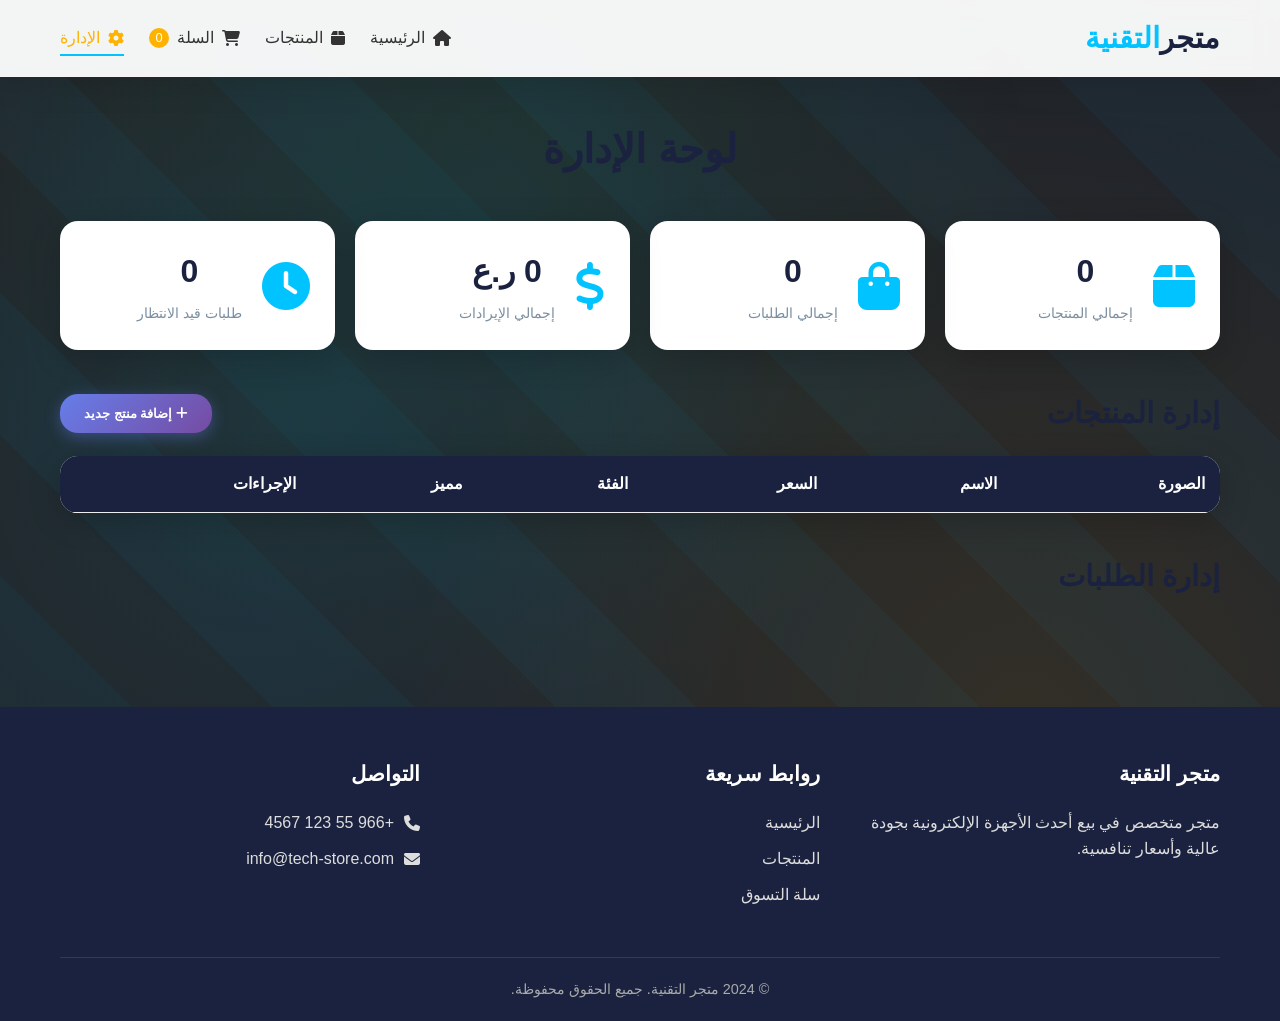
<file: admin.html>
<!DOCTYPE html>
<html lang="ar" dir="rtl">
<head>
    <meta charset="UTF-8">
    <meta name="viewport" content="width=device-width, initial-scale=1.0">
    <title>لوحة الإدارة - متجر الإلكترونيات</title>
    <link rel="stylesheet" href="https://cdnjs.cloudflare.com/ajax/libs/font-awesome/6.4.0/css/all.min.css">
    <link rel="stylesheet" href="style.css">
</head>
<body>
    <!-- شريط التنقل -->
    <nav class="navbar">
        <div class="container">
            <a href="index.html" class="logo">متجر<span>التقنية</span></a>
            
            <div class="nav-links">
                <a href="index.html"><i class="fas fa-home"></i> الرئيسية</a>
                <a href="products.html"><i class="fas fa-box"></i> المنتجات</a>
                <a href="cart.html"><i class="fas fa-shopping-cart"></i> السلة 
                    <span class="cart-count">0</span>
                </a>
                <a href="admin.html" class="active admin-link"><i class="fas fa-cog"></i> الإدارة</a>
            </div>
            
            <button class="menu-toggle">
                <i class="fas fa-bars"></i>
            </button>
        </div>
    </nav>

    <!-- لوحة الإدارة -->
    <section class="admin-section">
        <div class="container">
            <h1 class="page-title">لوحة الإدارة</h1>
            
            <!-- إحصائيات -->
            <div id="admin-dashboard">
                <div class="dashboard-stats">
                    <div class="stat-card">
                        <i class="fas fa-box"></i>
                        <div class="stat-info">
                            <h3 id="total-products">0</h3>
                            <p>إجمالي المنتجات</p>
                        </div>
                    </div>
                    <div class="stat-card">
                        <i class="fas fa-shopping-bag"></i>
                        <div class="stat-info">
                            <h3 id="total-orders">0</h3>
                            <p>إجمالي الطلبات</p>
                        </div>
                    </div>
                    <div class="stat-card">
                        <i class="fas fa-dollar-sign"></i>
                        <div class="stat-info">
                            <h3 id="total-revenue">0 ر.ع</h3>
                            <p>إجمالي الإيرادات</p>
                        </div>
                    </div>
                    <div class="stat-card">
                        <i class="fas fa-clock"></i>
                        <div class="stat-info">
                            <h3 id="pending-orders">0</h3>
                            <p>طلبات قيد الانتظار</p>
                        </div>
                    </div>
                </div>

                <!-- إدارة المنتجات -->
                <div class="admin-section-header">
                    <h2>إدارة المنتجات</h2>
                    <button class="btn" onclick="showAddProductForm()">
                        <i class="fas fa-plus"></i> إضافة منتج جديد
                    </button>
                </div>

                <div id="product-management" class="products-table-container">
                    <table class="products-table">
                        <thead>
                            <tr>
                                <th>الصورة</th>
                                <th>الاسم</th>
                                <th>السعر</th>
                                <th>الفئة</th>
                                <th>مميز</th>
                                <th>الإجراءات</th>
                            </tr>
                        </thead>
                        <tbody id="products-table-body">
                            <!-- سيتم ملء هذا القسم بـ JavaScript -->
                        </tbody>
                    </table>
                </div>

                <!-- إدارة الطلبات -->
                <div class="admin-section-header">
                    <h2>إدارة الطلبات</h2>
                </div>

                <div class="orders-container">
                    <div id="orders-list">
                        <!-- سيتم ملء هذا القسم بـ JavaScript -->
                    </div>
                </div>
            </div>
        </div>
    </section>

    <!-- نافذة إضافة/تعديل منتج -->
    <div id="product-modal" class="modal">
        <div class="modal-content">
            <div class="modal-header">
                <h2 id="modal-title">إضافة منتج جديد</h2>
                <button class="close-modal" onclick="closeProductModal()">
                    <i class="fas fa-times"></i>
                </button>
            </div>
            <form id="product-form" onsubmit="saveProduct(event)">
                <div class="form-group">
                    <label for="product-name">اسم المنتج</label>
                    <input type="text" id="product-name" required>
                </div>
                <div class="form-group">
                    <label for="product-description">الوصف</label>
                    <textarea id="product-description" rows="3" required></textarea>
                </div>
                <div class="form-group">
                    <label for="product-price">السعر</label>
                    <input type="number" id="product-price" step="0.01" required>
                </div>
                <div class="form-group">
                    <label for="product-image">رابط الصورة</label>
                    <input type="url" id="product-image" required>
                </div>
                <div class="form-group">
                    <label for="product-category">الفئة</label>
                    <select id="product-category" required>
                        <option value="">اختر الفئة</option>
                        <option value="هواتف">هواتف</option>
                        <option value="حواسيب">حواسيب</option>
                        <option value="ساعات ذكية">ساعات ذكية</option>
                        <option value="سماعات">سماعات</option>
                        <option value="كاميرات">كاميرات</option>
                        <option value="أجهزة لوحية">أجهزة لوحية</option>
                    </select>
                </div>
                <div class="form-group">
                    <label>
                        <input type="checkbox" id="product-featured">
                        منتج مميز
                    </label>
                </div>
                <input type="hidden" id="product-id">
                <div class="modal-actions">
                    <button type="submit" class="btn">حفظ</button>
                    <button type="button" class="btn btn-secondary" onclick="closeProductModal()">إلغاء</button>
                </div>
            </form>
        </div>
    </div>

    <!-- الفوتر -->
    <footer>
        <div class="container">
            <div class="footer-content">
                <div class="footer-section">
                    <h3>متجر التقنية</h3>
                    <p>متجر متخصص في بيع أحدث الأجهزة الإلكترونية بجودة عالية وأسعار تنافسية.</p>
                </div>
                <div class="footer-section">
                    <h3>روابط سريعة</h3>
                    <a href="index.html">الرئيسية</a>
                    <a href="products.html">المنتجات</a>
                    <a href="cart.html">سلة التسوق</a>
                </div>
                <div class="footer-section">
                    <h3>التواصل</h3>
                    <p><i class="fas fa-phone"></i> +966 55 123 4567</p>
                    <p><i class="fas fa-envelope"></i> info@tech-store.com</p>
                </div>
            </div>
            <div class="footer-bottom">
                <p>&copy; 2024 متجر التقنية. جميع الحقوق محفوظة.</p>
            </div>
        </div>
    </footer>

    <script src="script.js"></script>
</body>
</html>
</file>
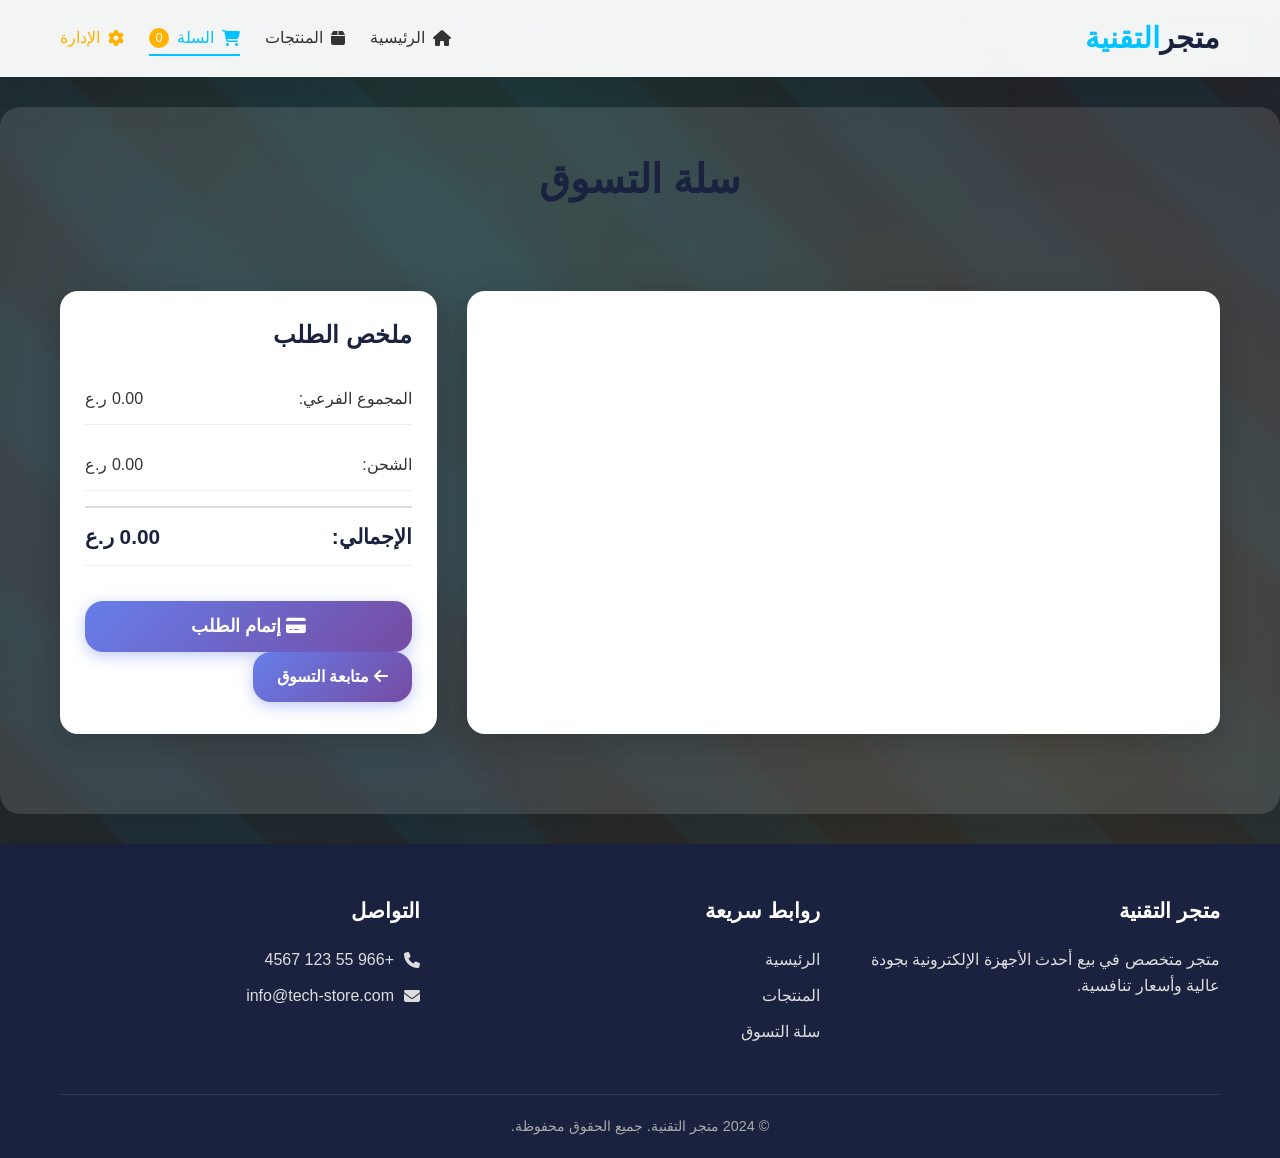
<file: cart.html>
<!DOCTYPE html>
<html lang="ar" dir="rtl">
<head>
    <meta charset="UTF-8">
    <meta name="viewport" content="width=device-width, initial-scale=1.0">
    <title>سلة التسوق - متجر الإلكترونيات</title>
    <link rel="stylesheet" href="https://cdnjs.cloudflare.com/ajax/libs/font-awesome/6.4.0/css/all.min.css">
    <link rel="stylesheet" href="style.css">
</head>
<body>
    <!-- شريط التنقل -->
    <nav class="navbar">
        <div class="container">
            <a href="index.html" class="logo">متجر<span>التقنية</span></a>
            
            <div class="nav-links">
                <a href="index.html"><i class="fas fa-home"></i> الرئيسية</a>
                <a href="products.html"><i class="fas fa-box"></i> المنتجات</a>
                <a href="cart.html" class="active"><i class="fas fa-shopping-cart"></i> السلة 
                    <span class="cart-count">0</span>
                </a>
                <a href="admin.html" class="admin-link"><i class="fas fa-cog"></i> الإدارة</a>
            </div>
            
            <button class="menu-toggle">
                <i class="fas fa-bars"></i>
            </button>
        </div>
    </nav>

    <!-- صفحة سلة التسوق -->
    <section class="cart-section">
        <div class="container">
            <h1 class="page-title">سلة التسوق</h1>
            
            <div class="cart-container">
                <div class="cart-items-container">
                    <div id="cart-items">
                        <!-- سيتم ملء هذا القسم بـ JavaScript -->
                    </div>
                </div>
                
                <div class="cart-summary">
                    <h2>ملخص الطلب</h2>
                    <div class="summary-row">
                        <span>المجموع الفرعي:</span>
                        <span id="cart-subtotal">0.00 ر.ع</span>
                    </div>
                    <div class="summary-row">
                        <span>الشحن:</span>
                        <span id="cart-shipping">0.00 ر.ع</span>
                    </div>
                    <div class="summary-row total">
                        <span>الإجمالي:</span>
                        <span id="cart-total">0.00 ر.ع</span>
                    </div>
                    <button class="btn checkout-btn" onclick="proceedToCheckout()">
                        <i class="fas fa-credit-card"></i> إتمام الطلب
                    </button>
                    <a href="products.html" class="btn btn-secondary">
                        <i class="fas fa-arrow-left"></i> متابعة التسوق
                    </a>
                </div>
            </div>
        </div>
    </section>

    <!-- الفوتر -->
    <footer>
        <div class="container">
            <div class="footer-content">
                <div class="footer-section">
                    <h3>متجر التقنية</h3>
                    <p>متجر متخصص في بيع أحدث الأجهزة الإلكترونية بجودة عالية وأسعار تنافسية.</p>
                </div>
                <div class="footer-section">
                    <h3>روابط سريعة</h3>
                    <a href="index.html">الرئيسية</a>
                    <a href="products.html">المنتجات</a>
                    <a href="cart.html">سلة التسوق</a>
                </div>
                <div class="footer-section">
                    <h3>التواصل</h3>
                    <p><i class="fas fa-phone"></i> +966 55 123 4567</p>
                    <p><i class="fas fa-envelope"></i> info@tech-store.com</p>
                </div>
            </div>
            <div class="footer-bottom">
                <p>&copy; 2024 متجر التقنية. جميع الحقوق محفوظة.</p>
            </div>
        </div>
    </footer>

    <script src="script.js"></script>
</body>
</html>
</file>
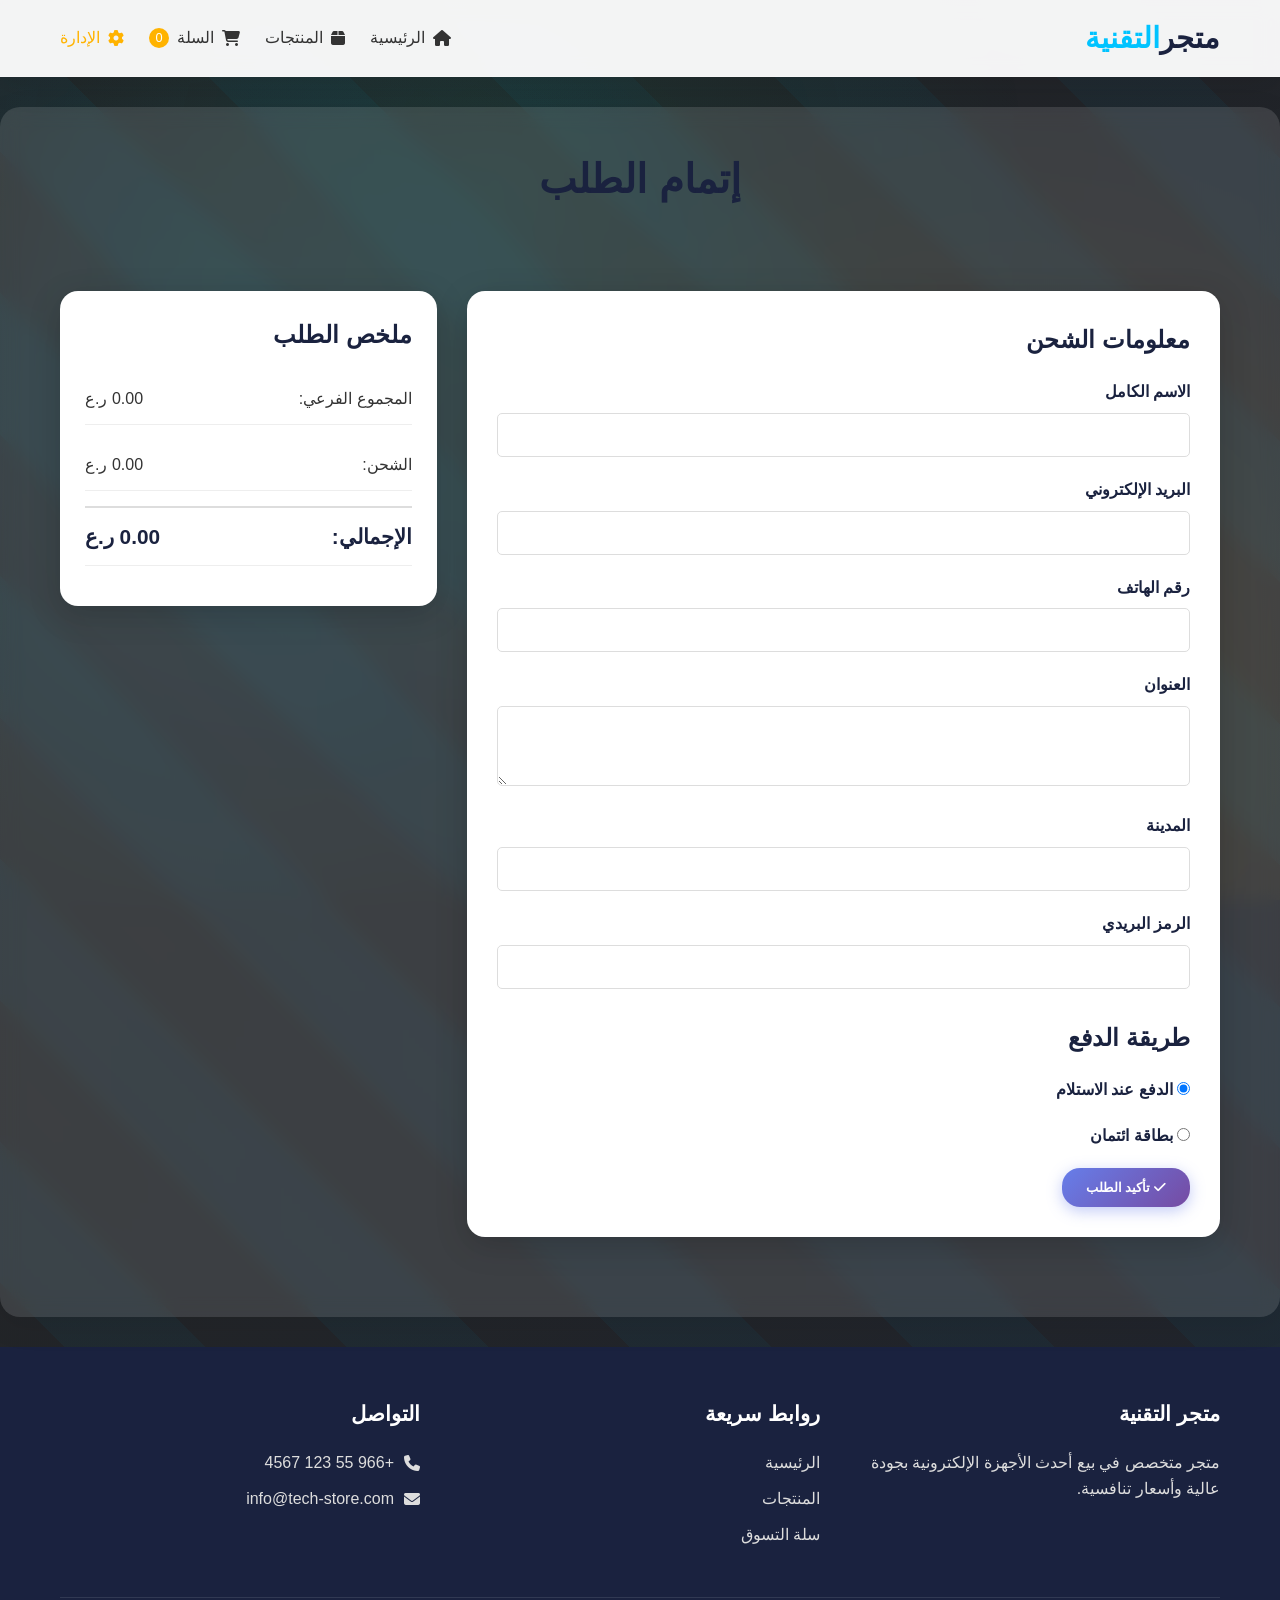
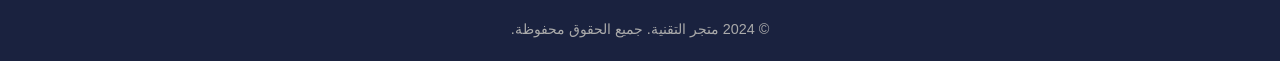
<file: checkout.html>
<!DOCTYPE html>
<html lang="ar" dir="rtl">
<head>
    <meta charset="UTF-8">
    <meta name="viewport" content="width=device-width, initial-scale=1.0">
    <title>إتمام الطلب - متجر الإلكترونيات</title>
    <link rel="stylesheet" href="https://cdnjs.cloudflare.com/ajax/libs/font-awesome/6.4.0/css/all.min.css">
    <link rel="stylesheet" href="style.css">
</head>
<body>
    <!-- شريط التنقل -->
    <nav class="navbar">
        <div class="container">
            <a href="index.html" class="logo">متجر<span>التقنية</span></a>
            
            <div class="nav-links">
                <a href="index.html"><i class="fas fa-home"></i> الرئيسية</a>
                <a href="products.html"><i class="fas fa-box"></i> المنتجات</a>
                <a href="cart.html"><i class="fas fa-shopping-cart"></i> السلة 
                    <span class="cart-count">0</span>
                </a>
                <a href="admin.html" class="admin-link"><i class="fas fa-cog"></i> الإدارة</a>
            </div>
            
            <button class="menu-toggle">
                <i class="fas fa-bars"></i>
            </button>
        </div>
    </nav>

    <!-- صفحة الدفع -->
    <section class="checkout-section">
        <div class="container">
            <h1 class="page-title">إتمام الطلب</h1>
            
            <div class="checkout-container">
                <div class="checkout-form-container">
                    <form id="checkout-form" onsubmit="placeOrder(event)">
                        <h2>معلومات الشحن</h2>
                        
                        <div class="form-group">
                            <label for="full-name">الاسم الكامل</label>
                            <input type="text" id="full-name" required>
                        </div>
                        
                        <div class="form-group">
                            <label for="email">البريد الإلكتروني</label>
                            <input type="email" id="email" required>
                        </div>
                        
                        <div class="form-group">
                            <label for="phone">رقم الهاتف</label>
                            <input type="tel" id="phone" required>
                        </div>
                        
                        <div class="form-group">
                            <label for="address">العنوان</label>
                            <textarea id="address" rows="3" required></textarea>
                        </div>
                        
                        <div class="form-group">
                            <label for="city">المدينة</label>
                            <input type="text" id="city" required>
                        </div>
                        
                        <div class="form-group">
                            <label for="postal-code">الرمز البريدي</label>
                            <input type="text" id="postal-code" required>
                        </div>
                        
                        <h2>طريقة الدفع</h2>
                        
                        <div class="form-group">
                            <label>
                                <input type="radio" name="payment" value="cash" checked>
                                الدفع عند الاستلام
                            </label>
                        </div>
                        
                        <div class="form-group">
                            <label>
                                <input type="radio" name="payment" value="card">
                                بطاقة ائتمان
                            </label>
                        </div>
                        
                        <button type="submit" class="btn">
                            <i class="fas fa-check"></i> تأكيد الطلب
                        </button>
                    </form>
                </div>
                
                <div class="checkout-summary">
                    <h2>ملخص الطلب</h2>
                    <div id="order-summary-items">
                        <!-- سيتم ملء هذا القسم بـ JavaScript -->
                    </div>
                    <div class="summary-row">
                        <span>المجموع الفرعي:</span>
                        <span id="summary-subtotal">0.00 ر.ع</span>
                    </div>
                    <div class="summary-row">
                        <span>الشحن:</span>
                        <span id="summary-shipping">0.00 ر.ع</span>
                    </div>
                    <div class="summary-row total">
                        <span>الإجمالي:</span>
                        <span id="summary-total">0.00 ر.ع</span>
                    </div>
                </div>
            </div>
        </div>
    </section>

    <!-- الفوتر -->
    <footer>
        <div class="container">
            <div class="footer-content">
                <div class="footer-section">
                    <h3>متجر التقنية</h3>
                    <p>متجر متخصص في بيع أحدث الأجهزة الإلكترونية بجودة عالية وأسعار تنافسية.</p>
                </div>
                <div class="footer-section">
                    <h3>روابط سريعة</h3>
                    <a href="index.html">الرئيسية</a>
                    <a href="products.html">المنتجات</a>
                    <a href="cart.html">سلة التسوق</a>
                </div>
                <div class="footer-section">
                    <h3>التواصل</h3>
                    <p><i class="fas fa-phone"></i> +966 55 123 4567</p>
                    <p><i class="fas fa-envelope"></i> info@tech-store.com</p>
                </div>
            </div>
            <div class="footer-bottom">
                <p>&copy; 2024 متجر التقنية. جميع الحقوق محفوظة.</p>
            </div>
        </div>
    </footer>

    <script src="script.js"></script>
</body>
</html>
</file>
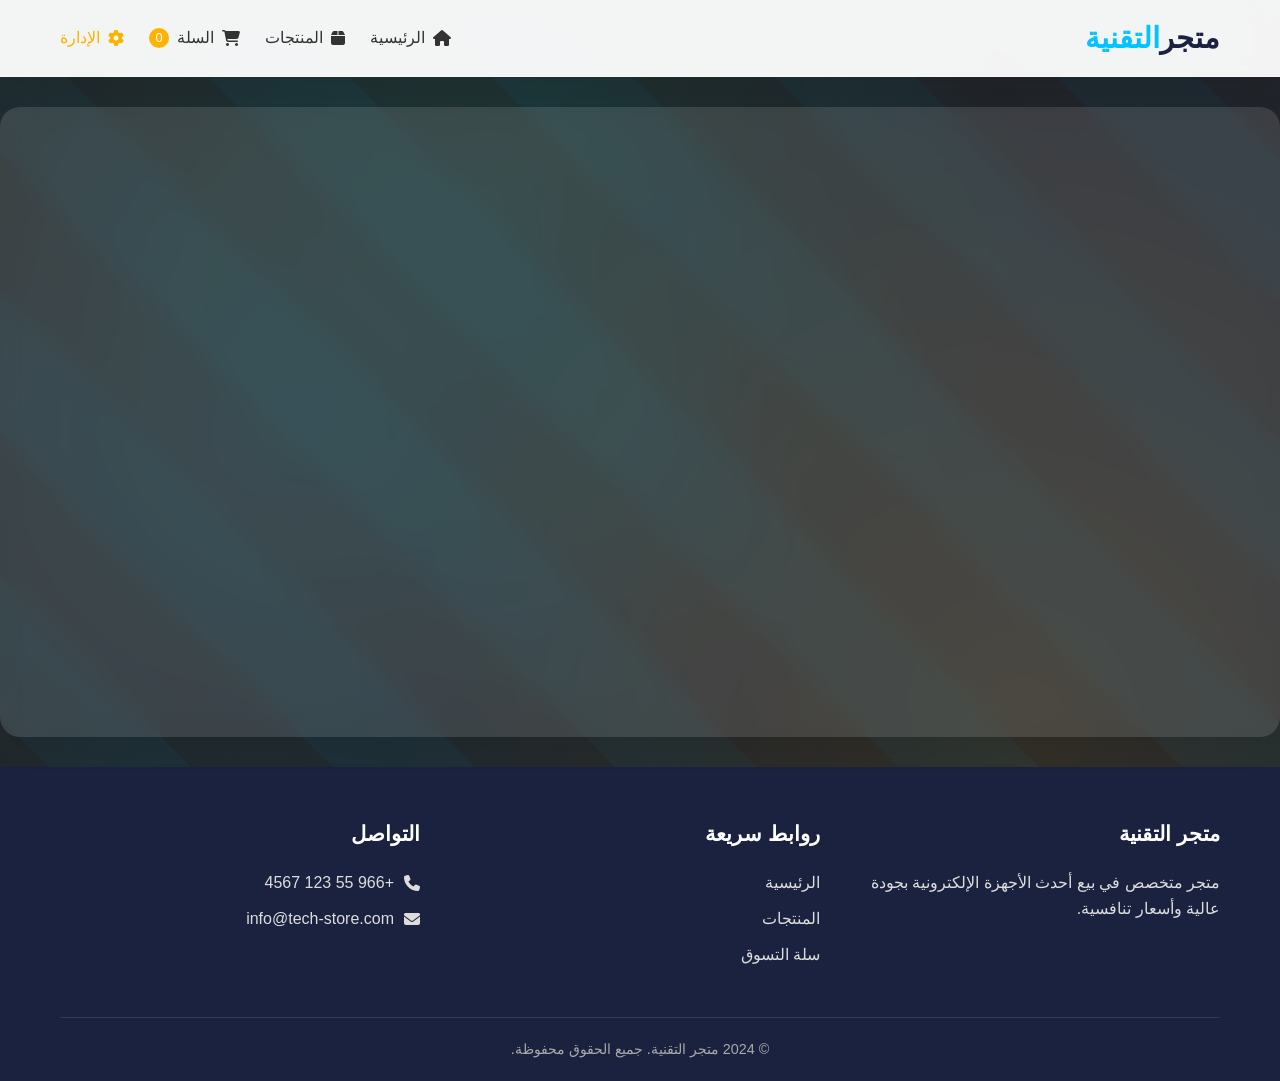
<file: product-details.html>
<!DOCTYPE html>
<html lang="ar" dir="rtl">
<head>
    <meta charset="UTF-8">
    <meta name="viewport" content="width=device-width, initial-scale=1.0">
    <title>تفاصيل المنتج - متجر الإلكترونيات</title>
    <link rel="stylesheet" href="https://cdnjs.cloudflare.com/ajax/libs/font-awesome/6.4.0/css/all.min.css">
    <link rel="stylesheet" href="style.css">
</head>
<body>
    <!-- شريط التنقل -->
    <nav class="navbar">
        <div class="container">
            <a href="index.html" class="logo">متجر<span>التقنية</span></a>
            
            <div class="nav-links">
                <a href="index.html"><i class="fas fa-home"></i> الرئيسية</a>
                <a href="products.html"><i class="fas fa-box"></i> المنتجات</a>
                <a href="cart.html"><i class="fas fa-shopping-cart"></i> السلة 
                    <span class="cart-count">0</span>
                </a>
                <a href="admin.html" class="admin-link"><i class="fas fa-cog"></i> الإدارة</a>
            </div>
            
            <button class="menu-toggle">
                <i class="fas fa-bars"></i>
            </button>
        </div>
    </nav>

    <!-- تفاصيل المنتج -->
    <section class="product-detail-section">
        <div class="container">
            <div id="product-details">
                <!-- سيتم ملء هذا القسم بـ JavaScript -->
            </div>
        </div>
    </section>

    <!-- الفوتر -->
    <footer>
        <div class="container">
            <div class="footer-content">
                <div class="footer-section">
                    <h3>متجر التقنية</h3>
                    <p>متجر متخصص في بيع أحدث الأجهزة الإلكترونية بجودة عالية وأسعار تنافسية.</p>
                </div>
                <div class="footer-section">
                    <h3>روابط سريعة</h3>
                    <a href="index.html">الرئيسية</a>
                    <a href="products.html">المنتجات</a>
                    <a href="cart.html">سلة التسوق</a>
                </div>
                <div class="footer-section">
                    <h3>التواصل</h3>
                    <p><i class="fas fa-phone"></i> +966 55 123 4567</p>
                    <p><i class="fas fa-envelope"></i> info@tech-store.com</p>
                </div>
            </div>
            <div class="footer-bottom">
                <p>&copy; 2024 متجر التقنية. جميع الحقوق محفوظة.</p>
            </div>
        </div>
    </footer>

    <script src="script.js"></script>
</body>
</html>
</file>
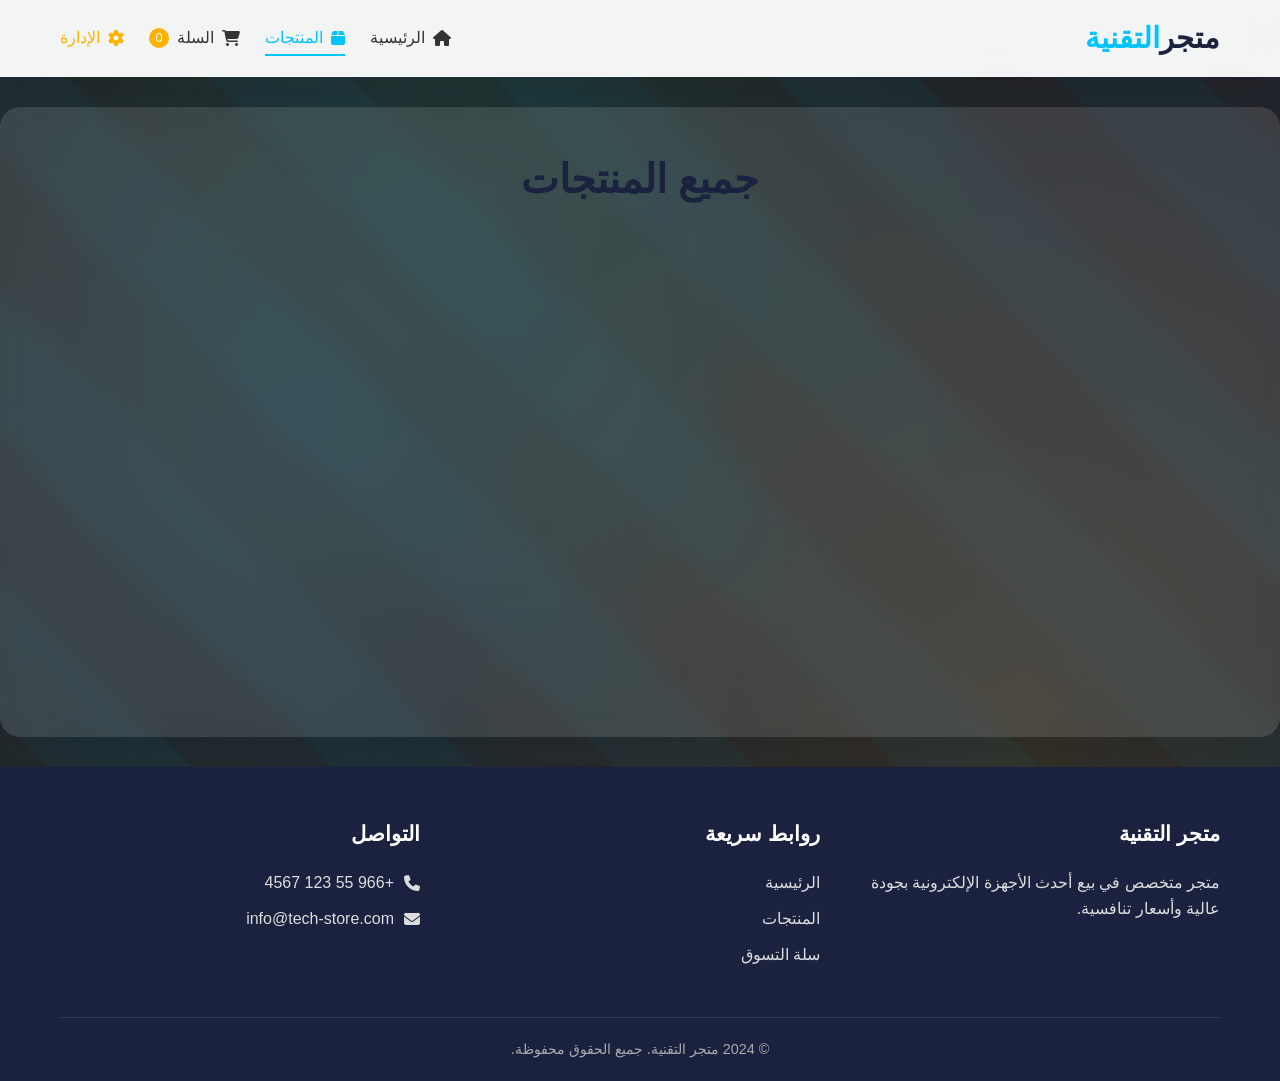
<file: products.html>
<!DOCTYPE html>
<html lang="ar" dir="rtl">
<head>
    <meta charset="UTF-8">
    <meta name="viewport" content="width=device-width, initial-scale=1.0">
    <title>المنتجات - متجر الإلكترونيات</title>
    <link rel="stylesheet" href="https://cdnjs.cloudflare.com/ajax/libs/font-awesome/6.4.0/css/all.min.css">
    <link rel="stylesheet" href="style.css">
</head>
<body>
    <!-- شريط التنقل -->
    <nav class="navbar">
        <div class="container">
            <a href="index.html" class="logo">متجر<span>التقنية</span></a>
            
            <div class="nav-links">
                <a href="index.html"><i class="fas fa-home"></i> الرئيسية</a>
                <a href="products.html" class="active"><i class="fas fa-box"></i> المنتجات</a>
                <a href="cart.html"><i class="fas fa-shopping-cart"></i> السلة 
                    <span class="cart-count">0</span>
                </a>
                <a href="admin.html" class="admin-link"><i class="fas fa-cog"></i> الإدارة</a>
            </div>
            
            <button class="menu-toggle">
                <i class="fas fa-bars"></i>
            </button>
        </div>
    </nav>

    <!-- صفحة المنتجات -->
    <section class="products-section">
        <div class="container">
            <h1 class="page-title">جميع المنتجات</h1>
            
            <div class="products-grid" id="all-products">
                <!-- سيتم ملء هذا القسم بـ JavaScript -->
            </div>
        </div>
    </section>

    <!-- الفوتر -->
    <footer>
        <div class="container">
            <div class="footer-content">
                <div class="footer-section">
                    <h3>متجر التقنية</h3>
                    <p>متجر متخصص في بيع أحدث الأجهزة الإلكترونية بجودة عالية وأسعار تنافسية.</p>
                </div>
                <div class="footer-section">
                    <h3>روابط سريعة</h3>
                    <a href="index.html">الرئيسية</a>
                    <a href="products.html">المنتجات</a>
                    <a href="cart.html">سلة التسوق</a>
                </div>
                <div class="footer-section">
                    <h3>التواصل</h3>
                    <p><i class="fas fa-phone"></i> +966 55 123 4567</p>
                    <p><i class="fas fa-envelope"></i> info@tech-store.com</p>
                </div>
            </div>
            <div class="footer-bottom">
                <p>&copy; 2024 متجر التقنية. جميع الحقوق محفوظة.</p>
            </div>
        </div>
    </footer>

    <script src="script.js"></script>
</body>
</html>
</file>
<file: style.css>
/* التنسيقات العامة */
* {
    margin: 0;
    padding: 0;
    box-sizing: border-box;
    font-family: 'Segoe UI', Tahoma, Geneva, Verdana, sans-serif;
}

:root {
    --primary-color: #1a223f;
    --secondary-color: #00c3ff;
    --accent-color: #ffb300;
    --light-color: #e0e7ef;
    --dark-color: #1a223f;
    --gray-color: #7b8fa1;
    --success-color: #00e6a7;
    --shadow: 0 8px 32px rgba(0, 0, 0, 0.18);
    --border-radius: 18px;
    --transition: all 0.4s cubic-bezier(.4,2,.3,1);
}

body {
    background: linear-gradient(120deg, #232526 0%, #1a223f 100%);
    background-size: 400% 400%;
    animation: gradientShift 15s ease infinite;
    color: #333;
    line-height: 1.6;
    direction: rtl;
    position: relative;
    overflow-x: hidden;
}

body::before {
    content: '';
    position: fixed;
    top: 0;
    left: 0;
    width: 100%;
    height: 100%;
    background: 
        radial-gradient(circle at 20% 50%, rgba(0, 195, 255, 0.08) 0%, transparent 50%),
        radial-gradient(circle at 80% 80%, rgba(255, 179, 0, 0.08) 0%, transparent 50%),
        radial-gradient(circle at 40% 20%, rgba(0, 230, 167, 0.07) 0%, transparent 50%);
    animation: floatingCircles 20s ease-in-out infinite;
    z-index: -1;
    pointer-events: none;
}

body::after {
    content: '';
    position: fixed;
    top: -50%;
    left: -50%;
    width: 200%;
    height: 200%;
    background: repeating-linear-gradient(
        45deg,
        transparent,
        transparent 100px,
        rgba(0, 195, 255, 0.04) 100px,
        rgba(0, 195, 255, 0.04) 200px
    );
    animation: movePattern 30s linear infinite;
    z-index: -1;
    pointer-events: none;
}

@keyframes gradientShift {
    0% {
        background-position: 0% 50%;
    }
    50% {
        background-position: 100% 50%;
    }
    100% {
        background-position: 0% 50%;
    }
}

@keyframes floatingCircles {
    0%, 100% {
        transform: translate(0, 0) scale(1);
        opacity: 1;
    }
    50% {
        transform: translate(50px, 50px) scale(1.1);
        opacity: 0.8;
    }
}

@keyframes movePattern {
    0% {
        transform: translate(0, 0) rotate(0deg);
    }
    100% {
        transform: translate(50px, 50px) rotate(360deg);
    }
}

.container {
    width: 100%;
    max-width: 1200px;
    margin: 0 auto;
    padding: 0 20px;
}

a {
    text-decoration: none;
    color: inherit;
}

.btn {
    display: inline-block;
    background: linear-gradient(135deg, #667eea 0%, #764ba2 100%);
    color: white;
    padding: 12px 24px;
    border-radius: var(--border-radius);
    font-weight: 600;
    border: none;
    cursor: pointer;
    transition: all 0.4s ease;
    text-align: center;
    position: relative;
    overflow: hidden;
    box-shadow: 0 4px 15px rgba(102, 126, 234, 0.4);
}

.btn::before {
    content: '';
    position: absolute;
    top: 0;
    left: -100%;
    width: 100%;
    height: 100%;
    background: linear-gradient(90deg, transparent, rgba(255, 255, 255, 0.3), transparent);
    transition: left 0.5s ease;
}

.btn:hover::before {
    left: 100%;
}

.btn:hover {
    transform: translateY(-3px) scale(1.05);
    box-shadow: 0 6px 25px rgba(102, 126, 234, 0.6);
}

.btn-danger {
    background-color: var(--accent-color);
}

.btn-danger:hover {
    background-color: #c0392b;
}

.btn-success {
    background-color: var(--success-color);
}

.btn-success:hover {
    background-color: #219653;
}

.section-title {
    text-align: center;
    margin-bottom: 40px;
    font-size: 2rem;
    color: white;
    text-shadow: 2px 2px 4px rgba(0, 0, 0, 0.3);
    position: relative;
    animation: fadeInDown 1s ease;
}

@keyframes fadeInDown {
    from {
        opacity: 0;
        transform: translateY(-30px);
    }
    to {
        opacity: 1;
        transform: translateY(0);
    }
}

.section-title::after {
    content: '';
    position: absolute;
    bottom: -10px;
    right: 50%;
    transform: translateX(50%);
    width: 80px;
    height: 3px;
    background: linear-gradient(90deg, #23a6d5, #23d5ab);
    box-shadow: 0 0 10px rgba(35, 166, 213, 0.5);
    animation: expandWidth 1s ease 0.5s both;
}

@keyframes expandWidth {
    from {
        width: 0;
    }
    to {
        width: 80px;
    }
}

/* شريط التنقل */
.navbar {
    background: rgba(255, 255, 255, 0.95);
    backdrop-filter: blur(10px);
    -webkit-backdrop-filter: blur(10px);
    box-shadow: 0 8px 32px rgba(0, 0, 0, 0.1);
    border-bottom: 1px solid rgba(255, 255, 255, 0.18);
    position: sticky;
    top: 0;
    z-index: 1000;
    padding: 15px 0;
}

.navbar .container {
    display: flex;
    justify-content: space-between;
    align-items: center;
}

.logo {
    font-size: 1.8rem;
    font-weight: 700;
    color: var(--primary-color);
}

.logo span {
    color: var(--secondary-color);
}

.nav-links {
    display: flex;
    gap: 25px;
}

.nav-links a {
    display: flex;
    align-items: center;
    gap: 8px;
    font-weight: 500;
    transition: var(--transition);
    position: relative;
}

.nav-links a:hover,
.nav-links a.active {
    color: var(--secondary-color);
}

.nav-links a.active::after {
    content: '';
    position: absolute;
    bottom: -5px;
    right: 0;
    width: 100%;
    height: 2px;
    background-color: var(--secondary-color);
}

.cart-count {
    background-color: var(--accent-color);
    color: white;
    border-radius: 50%;
    width: 20px;
    height: 20px;
    display: flex;
    align-items: center;
    justify-content: center;
    font-size: 0.8rem;
}

.admin-link {
    color: var(--accent-color) !important;
}

.menu-toggle {
    display: none;
    background: none;
    border: none;
    font-size: 1.5rem;
    cursor: pointer;
    color: var(--primary-color);
}

/* الهيرو */
.hero {
    padding: 60px 0;
    background: rgba(255, 255, 255, 0.1);
    backdrop-filter: blur(20px);
    -webkit-backdrop-filter: blur(20px);
    border-radius: 20px;
    margin: 20px;
    box-shadow: 0 8px 32px rgba(0, 0, 0, 0.1);
    border: 1px solid rgba(255, 255, 255, 0.2);
    position: relative;
    overflow: hidden;
}

.hero::before {
    content: '';
    position: absolute;
    top: -50%;
    left: -50%;
    width: 200%;
    height: 200%;
    background: radial-gradient(circle, rgba(255, 255, 255, 0.1) 0%, transparent 70%);
    animation: rotateGradient 10s linear infinite;
}

@keyframes rotateGradient {
    0% {
        transform: rotate(0deg);
    }
    100% {
        transform: rotate(360deg);
    }
}

.hero .container {
    display: flex;
    align-items: center;
    justify-content: space-between;
    gap: 40px;
    position: relative;
    z-index: 1;
}

.hero-content {
    flex: 1;
    animation: fadeInUp 1s ease;
}

@keyframes fadeInUp {
    from {
        opacity: 0;
        transform: translateY(30px);
    }
    to {
        opacity: 1;
        transform: translateY(0);
    }
}

.hero h1 {
    font-size: 3rem;
    margin-bottom: 15px;
    color: white;
    text-shadow: 2px 2px 4px rgba(0, 0, 0, 0.3);
    animation: fadeInUp 1s ease 0.2s both;
}

.hero p {
    font-size: 1.2rem;
    margin-bottom: 30px;
    color: rgba(255, 255, 255, 0.95);
    text-shadow: 1px 1px 2px rgba(0, 0, 0, 0.2);
    animation: fadeInUp 1s ease 0.4s both;
}

.hero-image {
    flex: 1;
    animation: fadeInRight 1s ease 0.6s both;
}

@keyframes fadeInRight {
    from {
        opacity: 0;
        transform: translateX(50px);
    }
    to {
        opacity: 1;
        transform: translateX(0);
    }
}

.hero-image img {
    width: 100%;
    border-radius: var(--border-radius);
    box-shadow: 0 20px 60px rgba(0, 0, 0, 0.3);
    transition: transform 0.3s ease;
}

.hero-image img:hover {
    transform: scale(1.05) rotate(2deg);
}

/* المنتجات */
.products-grid {
    display: grid;
    grid-template-columns: repeat(auto-fill, minmax(280px, 1fr));
    gap: 30px;
    margin-bottom: 60px;
}

.product-card {
    background: linear-gradient(135deg, #232526 0%, #1a223f 100%);
    border-radius: var(--border-radius);
    overflow: hidden;
    box-shadow: 0 16px 40px rgba(0,0,0,0.25), 0 1.5px 8px 0 rgba(0,195,255,0.08);
    border: 1.5px solid rgba(0,195,255,0.18);
    transition: all 0.5s cubic-bezier(.4,2,.3,1);
    position: relative;
    perspective: 800px;
    transform-style: preserve-3d;
    will-change: transform, box-shadow;
}
.product-card:hover {
    transform: translateY(-18px) scale(1.04) rotateY(7deg) skewY(-2deg);
    box-shadow: 0 32px 80px 0 rgba(0,195,255,0.18), 0 2px 16px 0 rgba(255,179,0,0.10);
    border-color: var(--accent-color);
    z-index: 2;
}
.product-card .product-info {
    background: linear-gradient(120deg, rgba(0,195,255,0.08) 0%, rgba(0,230,167,0.08) 100%);
    border-radius: 0 0 var(--border-radius) var(--border-radius);
    box-shadow: 0 2px 8px rgba(0,0,0,0.04);
    color: #fff;
    text-shadow: 0 1px 4px rgba(0,0,0,0.12);
}
.product-card .product-title, .product-card .product-price {
    color: var(--accent-color);
    font-weight: bold;
    text-shadow: 0 2px 8px rgba(0,0,0,0.18);
}
.product-card .product-description {
    color: #e0e7ef;
    font-size: 1.05rem;
    text-shadow: 0 1px 4px rgba(0,0,0,0.10);
}
}

.product-card::before {
    content: '';
    position: absolute;
    top: 0;
    left: -100%;
    width: 100%;
    height: 100%;
    background: linear-gradient(90deg, transparent, rgba(255, 255, 255, 0.4), transparent);
    transition: left 0.5s ease;
}

.product-card:hover::before {
    left: 100%;
}

.product-card:hover {
    transform: translateY(-10px) scale(1.02);
    box-shadow: 0 20px 50px rgba(0, 0, 0, 0.2);
}

.product-image {
    height: 200px;
    overflow: hidden;
}

.product-image img {
    width: 100%;
    height: 100%;
    object-fit: cover;
    transition: var(--transition);
}

.product-card:hover .product-image img {
    transform: scale(1.05);
}

.product-info {
    padding: 20px;
}

.product-title {
    font-size: 1.2rem;
    margin-bottom: 10px;
    color: var(--primary-color);
}

.product-description {
    color: var(--gray-color);
    margin-bottom: 15px;
    font-size: 0.9rem;
}

.product-price {
    font-size: 1.3rem;
    font-weight: 700;
    color: var(--secondary-color);
    margin-bottom: 15px;
}

.product-actions {
    display: flex;
    gap: 10px;
}

.add-to-cart {
    flex: 1;
    padding: 10px;
    font-size: 0.9rem;
}

.view-details {
    background-color: var(--light-color);
    color: var(--dark-color);
}

.view-details:hover {
    background-color: #d5dbdb;
}

/* المميزات */
.features {
    padding: 60px 0;
    background-color: white;
}

.features-grid {
    display: grid;
    grid-template-columns: repeat(auto-fit, minmax(250px, 1fr));
    gap: 30px;
}

.feature {
    text-align: center;
    padding: 30px 20px;
    border-radius: var(--border-radius);
    transition: var(--transition);
}

.feature:hover {
    background-color: var(--light-color);
}

.feature i {
    font-size: 2.5rem;
    color: var(--secondary-color);
    margin-bottom: 20px;
}

.feature h3 {
    margin-bottom: 10px;
    color: var(--primary-color);
}

/* سلة التسوق */
.cart-container {
    padding: 40px 0;
}

.cart-items {
    background-color: white;
    border-radius: var(--border-radius);
    padding: 30px;
    box-shadow: var(--shadow);
    margin-bottom: 30px;
}

.cart-item {
    display: grid;
    grid-template-columns: 100px 1fr auto auto auto;
    gap: 20px;
    align-items: center;
    padding: 20px 0;
    border-bottom: 1px solid #eee;
}

.cart-item:last-child {
    border-bottom: none;
}

.cart-item-image img {
    width: 100%;
    border-radius: 8px;
}

.cart-item-details h4 {
    margin-bottom: 5px;
}

.cart-item-price {
    font-weight: 600;
    color: var(--secondary-color);
}

.cart-item-quantity {
    display: flex;
    align-items: center;
    gap: 10px;
}

.quantity-btn {
    width: 30px;
    height: 30px;
    border-radius: 50%;
    border: 1px solid #ddd;
    background: none;
    cursor: pointer;
    display: flex;
    align-items: center;
    justify-content: center;
}

.cart-item-total {
    font-weight: 700;
    color: var(--primary-color);
}

.cart-summary {
    background-color: white;
    border-radius: var(--border-radius);
    padding: 30px;
    box-shadow: var(--shadow);
}

.summary-row {
    display: flex;
    justify-content: space-between;
    margin-bottom: 15px;
    padding-bottom: 15px;
    border-bottom: 1px solid #eee;
}

.summary-total {
    font-size: 1.3rem;
    font-weight: 700;
    color: var(--secondary-color);
}

.checkout-btn {
    width: 100%;
    margin-top: 20px;
    padding: 15px;
    font-size: 1.1rem;
}

/* صفحة الدفع */
.checkout-container {
    padding: 40px 0;
    display: grid;
    grid-template-columns: 1fr 350px;
    gap: 40px;
}

.checkout-form {
    background-color: white;
    border-radius: var(--border-radius);
    padding: 30px;
    box-shadow: var(--shadow);
}

.form-group {
    margin-bottom: 20px;
}

.form-group label {
    display: block;
    margin-bottom: 8px;
    font-weight: 600;
}

.form-control {
    width: 100%;
    padding: 12px;
    border: 1px solid #ddd;
    border-radius: var(--border-radius);
    font-size: 1rem;
}

.checkout-summary {
    background-color: white;
    border-radius: var(--border-radius);
    padding: 30px;
    box-shadow: var(--shadow);
    align-self: flex-start;
}

.order-summary-item {
    display: flex;
    justify-content: space-between;
    margin-bottom: 10px;
}

.payment-methods {
    margin-top: 30px;
}

.payment-method {
    display: flex;
    align-items: center;
    gap: 10px;
    margin-bottom: 15px;
    padding: 15px;
    border: 1px solid #ddd;
    border-radius: var(--border-radius);
    cursor: pointer;
    transition: var(--transition);
}

.payment-method:hover,
.payment-method.active {
    border-color: var(--secondary-color);
    background-color: rgba(52, 152, 219, 0.05);
}

/* لوحة الإدارة */
.admin-container {
    padding: 40px 0;
    display: grid;
    grid-template-columns: 250px 1fr;
    gap: 30px;
}

.admin-sidebar {
    background-color: white;
    border-radius: var(--border-radius);
    padding: 20px;
    box-shadow: var(--shadow);
    height: fit-content;
}

.admin-menu {
    list-style: none;
}

.admin-menu li {
    margin-bottom: 10px;
}

.admin-menu a {
    display: block;
    padding: 12px 15px;
    border-radius: var(--border-radius);
    transition: var(--transition);
}

.admin-menu a:hover,
.admin-menu a.active {
    background-color: var(--secondary-color);
    color: white;
}

.admin-content {
    background-color: white;
    border-radius: var(--border-radius);
    padding: 30px;
    box-shadow: var(--shadow);
}

.admin-header {
    display: flex;
    justify-content: space-between;
    align-items: center;
    margin-bottom: 30px;
}

.stats-grid {
    display: grid;
    grid-template-columns: repeat(auto-fit, minmax(200px, 1fr));
    gap: 20px;
    margin-bottom: 30px;
}

.stat-card {
    background-color: var(--light-color);
    padding: 20px;
    border-radius: var(--border-radius);
    text-align: center;
}

.stat-card h3 {
    font-size: 2rem;
    color: var(--secondary-color);
    margin-bottom: 10px;
}

.table-container {
    overflow-x: auto;
}

.admin-table {
    width: 100%;
    border-collapse: collapse;
}

.admin-table th,
.admin-table td {
    padding: 15px;
    text-align: right;
    border-bottom: 1px solid #eee;
}

.admin-table th {
    background-color: var(--light-color);
    font-weight: 600;
}

.admin-table tr:hover {
    background-color: rgba(52, 152, 219, 0.05);
}

.action-btn {
    padding: 6px 12px;
    font-size: 0.8rem;
    margin-left: 5px;
}

/* نموذج إضافة منتج */
.product-form .form-group {
    margin-bottom: 20px;
}

.form-row {
    display: grid;
    grid-template-columns: 1fr 1fr;
    gap: 20px;
}

/* الفوتر */
footer {
    background-color: var(--primary-color);
    color: white;
    padding: 50px 0 20px;
}

.footer-content {
    display: grid;
    grid-template-columns: repeat(auto-fit, minmax(250px, 1fr));
    gap: 40px;
    margin-bottom: 40px;
}

.footer-section h3 {
    margin-bottom: 20px;
    font-size: 1.3rem;
}

.footer-section a {
    display: block;
    margin-bottom: 10px;
    color: #ddd;
    transition: var(--transition);
}

.footer-section a:hover {
    color: var(--secondary-color);
    padding-right: 5px;
}

.footer-section p {
    margin-bottom: 10px;
    color: #ddd;
    display: flex;
    align-items: center;
    gap: 10px;
}

.copyright {
    text-align: center;
    padding-top: 20px;
    border-top: 1px solid rgba(255, 255, 255, 0.1);
    color: #aaa;
    font-size: 0.9rem;
}

/* تصميم متجاوب */
@media (max-width: 992px) {
    .hero .container {
        flex-direction: column;
    }
    
    .checkout-container {
        grid-template-columns: 1fr;
    }
    
    .admin-container {
        grid-template-columns: 1fr;
    }
}

@media (max-width: 768px) {
    .nav-links {
        display: none;
        position: absolute;
        top: 100%;
        right: 0;
        width: 100%;
        background-color: white;
        flex-direction: column;
        padding: 20px;
        box-shadow: var(--shadow);
    }
    
    .nav-links.active {
        display: flex;
    }
    
    .menu-toggle {
        display: block;
    }
    
    .cart-item {
        grid-template-columns: 1fr;
        text-align: center;
    }
    
    .form-row {
        grid-template-columns: 1fr;
    }
}

@media (max-width: 576px) {
    .hero h1 {
        font-size: 2.2rem;
    }
    
    .products-grid {
        grid-template-columns: 1fr;
    }
    
    .features-grid {
        grid-template-columns: 1fr;
    }
}

/* ===== تنسيقات لوحة الإدارة ===== */

.admin-section {
    padding: 40px 0;
    min-height: 70vh;
}

.page-title {
    font-size: 2.5rem;
    color: var(--primary-color);
    margin-bottom: 40px;
    text-align: center;
}

/* إحصائيات لوحة الإدارة */
.dashboard-stats {
    display: grid;
    grid-template-columns: repeat(auto-fit, minmax(250px, 1fr));
    gap: 20px;
    margin-bottom: 40px;
}

.stat-card {
    background: white;
    padding: 25px;
    border-radius: var(--border-radius);
    box-shadow: var(--shadow);
    display: flex;
    align-items: center;
    gap: 20px;
    transition: var(--transition);
}

.stat-card:hover {
    transform: translateY(-5px);
    box-shadow: 0 8px 20px rgba(0, 0, 0, 0.15);
}

.stat-card i {
    font-size: 3rem;
    color: var(--secondary-color);
}

.stat-info h3 {
    font-size: 2rem;
    color: var(--primary-color);
    margin-bottom: 5px;
}

.stat-info p {
    color: var(--gray-color);
    font-size: 0.9rem;
}

/* رأس قسم الإدارة */
.admin-section-header {
    display: flex;
    justify-content: space-between;
    align-items: center;
    margin-bottom: 20px;
}

.admin-section-header h2 {
    font-size: 1.8rem;
    color: var(--primary-color);
}

/* جدول المنتجات */
.products-table-container {
    background: white;
    border-radius: var(--border-radius);
    box-shadow: var(--shadow);
    overflow-x: auto;
    margin-bottom: 40px;
}

.products-table {
    width: 100%;
    border-collapse: collapse;
}

.products-table thead {
    background-color: var(--primary-color);
    color: white;
}

.products-table th,
.products-table td {
    padding: 15px;
    text-align: right;
    border-bottom: 1px solid #eee;
}

.products-table tbody tr:hover {
    background-color: #f8f9fa;
}

.product-thumb {
    width: 60px;
    height: 60px;
    object-fit: cover;
    border-radius: 5px;
}

.btn-icon {
    background: none;
    border: none;
    cursor: pointer;
    font-size: 1.2rem;
    padding: 5px 10px;
    transition: var(--transition);
}

.btn-edit {
    color: var(--secondary-color);
}

.btn-edit:hover {
    color: #2980b9;
}

.btn-delete {
    color: var(--accent-color);
}

.btn-delete:hover {
    color: #c0392b;
}

/* بطاقات الطلبات */
.orders-container {
    display: grid;
    gap: 20px;
}

.order-card {
    background: white;
    border-radius: var(--border-radius);
    box-shadow: var(--shadow);
    padding: 20px;
}

.order-header {
    display: flex;
    justify-content: space-between;
    align-items: center;
    margin-bottom: 15px;
    padding-bottom: 15px;
    border-bottom: 2px solid #eee;
}

.order-header h3 {
    color: var(--primary-color);
}

.order-status {
    padding: 5px 15px;
    border-radius: 20px;
    font-size: 0.85rem;
    font-weight: 600;
}

.status-جديد {
    background-color: #e3f2fd;
    color: #1976d2;
}

.status-قيد-المعالجة {
    background-color: #fff3e0;
    color: #f57c00;
}

.status-تم-الشحن {
    background-color: #f3e5f5;
    color: #7b1fa2;
}

.status-تم-التسليم {
    background-color: #e8f5e9;
    color: #388e3c;
}

.status-ملغي {
    background-color: #ffebee;
    color: #d32f2f;
}

.order-details p {
    margin-bottom: 8px;
    color: #555;
}

.order-items {
    margin-top: 15px;
    padding-top: 15px;
    border-top: 1px solid #eee;
}

.order-items h4 {
    margin-bottom: 10px;
    color: var(--primary-color);
}

.order-items ul {
    list-style: none;
    padding: 0;
}

.order-items li {
    padding: 5px 0;
    color: #666;
}

.order-actions {
    margin-top: 15px;
    padding-top: 15px;
    border-top: 1px solid #eee;
    display: flex;
    gap: 10px;
    align-items: center;
}

.order-status-select {
    padding: 8px 12px;
    border: 1px solid #ddd;
    border-radius: 5px;
    flex: 1;
    cursor: pointer;
}

.empty-orders {
    text-align: center;
    padding: 60px 20px;
    color: var(--gray-color);
}

.empty-orders i {
    color: #ddd;
    margin-bottom: 20px;
}

/* النافذة المنبثقة */
.modal {
    display: none;
    position: fixed;
    top: 0;
    left: 0;
    width: 100%;
    height: 100%;
    background-color: rgba(0, 0, 0, 0.5);
    z-index: 2000;
    justify-content: center;
    align-items: center;
}

.modal-content {
    background: white;
    border-radius: var(--border-radius);
    width: 90%;
    max-width: 600px;
    max-height: 90vh;
    overflow-y: auto;
}

.modal-header {
    display: flex;
    justify-content: space-between;
    align-items: center;
    padding: 20px;
    border-bottom: 1px solid #eee;
}

.modal-header h2 {
    color: var(--primary-color);
}

.close-modal {
    background: none;
    border: none;
    font-size: 1.5rem;
    cursor: pointer;
    color: var(--gray-color);
    transition: var(--transition);
}

.close-modal:hover {
    color: var(--accent-color);
}

#product-form {
    padding: 20px;
}

.form-group {
    margin-bottom: 20px;
}

.form-group label {
    display: block;
    margin-bottom: 8px;
    color: var(--primary-color);
    font-weight: 600;
}

.form-group input[type="text"],
.form-group input[type="number"],
.form-group input[type="url"],
.form-group input[type="email"],
.form-group input[type="tel"],
.form-group textarea,
.form-group select {
    width: 100%;
    padding: 12px;
    border: 1px solid #ddd;
    border-radius: 5px;
    font-size: 1rem;
    transition: var(--transition);
}

.form-group input:focus,
.form-group textarea:focus,
.form-group select:focus {
    outline: none;
    border-color: var(--secondary-color);
}

.form-group input[type="checkbox"] {
    margin-left: 8px;
    transform: scale(1.2);
    cursor: pointer;
}

.modal-actions {
    display: flex;
    gap: 10px;
    margin-top: 20px;
}

.btn-secondary {
    background-color: var(--gray-color);
}

.btn-secondary:hover {
    background-color: #7f8c8d;
}

/* تنسيقات صفحة المنتجات */

.products-section, .cart-section, .checkout-section, .product-detail-section {
    padding: 40px 0;
    min-height: 70vh;
    background: rgba(255,255,255,0.12);
    border-radius: 20px;
    box-shadow: 0 8px 32px rgba(0,0,0,0.08);
    backdrop-filter: blur(10px);
    -webkit-backdrop-filter: blur(10px);
    margin: 30px 0;
    position: relative;
    z-index: 1;
}

/* تنسيقات سلة التسوق */
.cart-section {
    padding: 40px 0;
    min-height: 70vh;
}

.cart-container {
    display: grid;
    grid-template-columns: 2fr 1fr;
    gap: 30px;
}

.cart-items-container {
    background: white;
    border-radius: var(--border-radius);
    box-shadow: var(--shadow);
    padding: 20px;
}

.cart-item {
    display: grid;
    grid-template-columns: 100px 2fr 1fr 120px 1fr 80px;
    gap: 15px;
    align-items: center;
    padding: 20px;
    border-bottom: 1px solid #eee;
}

.cart-item:last-child {
    border-bottom: none;
}

.cart-item-image img {
    width: 100px;
    height: 100px;
    object-fit: cover;
    border-radius: 8px;
}

.cart-item-details h4 {
    color: var(--primary-color);
    margin-bottom: 5px;
}

.cart-item-price {
    font-weight: 600;
    color: var(--secondary-color);
}

.cart-item-quantity {
    display: flex;
    align-items: center;
    gap: 10px;
}

.quantity-btn {
    background: var(--secondary-color);
    color: white;
    border: none;
    width: 30px;
    height: 30px;
    border-radius: 5px;
    cursor: pointer;
    transition: var(--transition);
}

.quantity-btn:hover {
    background-color: #2980b9;
}

.cart-item-total {
    font-weight: 700;
    color: var(--primary-color);
    font-size: 1.1rem;
}

.empty-cart {
    text-align: center;
    padding: 60px 20px;
    color: var(--gray-color);
}

.empty-cart i {
    color: #ddd;
    margin-bottom: 20px;
}

.cart-summary {
    background: white;
    border-radius: var(--border-radius);
    box-shadow: var(--shadow);
    padding: 25px;
    height: fit-content;
}

.cart-summary h2 {
    color: var(--primary-color);
    margin-bottom: 20px;
}

.summary-row {
    display: flex;
    justify-content: space-between;
    padding: 12px 0;
    border-bottom: 1px solid #eee;
}

.summary-row.total {
    font-size: 1.3rem;
    font-weight: 700;
    color: var(--primary-color);
    border-top: 2px solid #ddd;
    margin-top: 10px;
}

.checkout-btn {
    width: 100%;
    margin-top: 20px;
    padding: 15px;
    font-size: 1.1rem;
}

/* صفحة الدفع */
.checkout-section {
    padding: 40px 0;
    min-height: 70vh;
}

.checkout-container {
    display: grid;
    grid-template-columns: 2fr 1fr;
    gap: 30px;
}

.checkout-form-container {
    background: white;
    border-radius: var(--border-radius);
    box-shadow: var(--shadow);
    padding: 30px;
}

.checkout-form-container h2 {
    color: var(--primary-color);
    margin-bottom: 20px;
    margin-top: 30px;
}

.checkout-form-container h2:first-child {
    margin-top: 0;
}

.checkout-summary {
    background: white;
    border-radius: var(--border-radius);
    box-shadow: var(--shadow);
    padding: 25px;
    height: fit-content;
}

.checkout-summary h2 {
    color: var(--primary-color);
    margin-bottom: 20px;
}

.order-summary-item {
    display: flex;
    justify-content: space-between;
    padding: 10px 0;
    border-bottom: 1px solid #eee;
}

/* تنسيقات تفاصيل المنتج */
.product-detail-section {
    padding: 40px 0;
    min-height: 70vh;
}

.product-detail {
    display: grid;
    grid-template-columns: 1fr 1fr;
    gap: 40px;
    background: white;
    border-radius: var(--border-radius);
    box-shadow: var(--shadow);
    padding: 30px;
}

.product-detail-image img {
    width: 100%;
    border-radius: var(--border-radius);
}

.product-detail-info h1 {
    color: var(--primary-color);
    margin-bottom: 20px;
}

.product-detail-info .product-price {
    font-size: 2rem;
    color: var(--secondary-color);
    font-weight: 700;
    margin: 20px 0;
}

.product-detail-info .product-description {
    color: #666;
    line-height: 1.8;
    margin: 20px 0;
}

.product-detail-info .product-category {
    background: var(--light-color);
    padding: 10px 20px;
    border-radius: 20px;
    display: inline-block;
    margin: 20px 0;
    color: var(--primary-color);
}

.product-detail-info .product-actions {
    display: flex;
    gap: 15px;
    margin-top: 30px;
}

.footer-bottom {
    text-align: center;
    padding-top: 20px;
    border-top: 1px solid rgba(255, 255, 255, 0.1);
    color: #aaa;
    font-size: 0.9rem;
}

/* تصميم متجاوب للوحة الإدارة */
@media (max-width: 992px) {
    .cart-container,
    .checkout-container {
        grid-template-columns: 1fr;
    }
    
    .product-detail {
        grid-template-columns: 1fr;
    }
    
    .cart-item {
        grid-template-columns: 80px 1fr;
    }
    
    .cart-item-price,
    .cart-item-quantity,
    .cart-item-total {
        grid-column: 2;
    }
}

@media (max-width: 768px) {
    .admin-section-header {
        flex-direction: column;
        gap: 15px;
        align-items: flex-start;
    }
    
    .products-table-container {
        font-size: 0.85rem;
    }
    
    .products-table th,
    .products-table td {
        padding: 10px 8px;
    }
    
    .order-actions {
        flex-direction: column;
    }
}

/* تأثيرات إضافية للخلفية المتحركة */
@keyframes float {
    0%, 100% {
        transform: translateY(0) rotate(0deg);
    }
    50% {
        transform: translateY(-20px) rotate(5deg);
    }
}

/* جزيئات متحركة في الخلفية */
.floating-particles {
    position: fixed;
    top: 0;
    left: 0;
    width: 100%;
    height: 100%;
    pointer-events: none;
    z-index: -1;
}

/* تأثير التموج عند التمرير */
@keyframes ripple {
    0% {
        transform: scale(0);
        opacity: 1;
    }
    100% {
        transform: scale(4);
        opacity: 0;
    }
}

/* تحسين التأثيرات للشاشات الصغيرة */
@media (max-width: 768px) {
    body::before,
    body::after {
        animation-duration: 30s;
    }
    
    .hero::before {
        animation-duration: 15s;
    }
}

/* إضافة تأثيرات للعناصر عند الظهور */
@keyframes slideInFromBottom {
    from {
        opacity: 0;
        transform: translateY(50px);
    }
    to {
        opacity: 1;
        transform: translateY(0);
    }
}

.products-grid {
    animation: slideInFromBottom 0.8s ease;
}

/* تأثيرات متقدمة للخلفية */
@keyframes pulseGlow {
    0%, 100% {
        opacity: 0.5;
        transform: scale(1);
    }
    50% {
        opacity: 1;
        transform: scale(1.1);
    }
}
</file>
